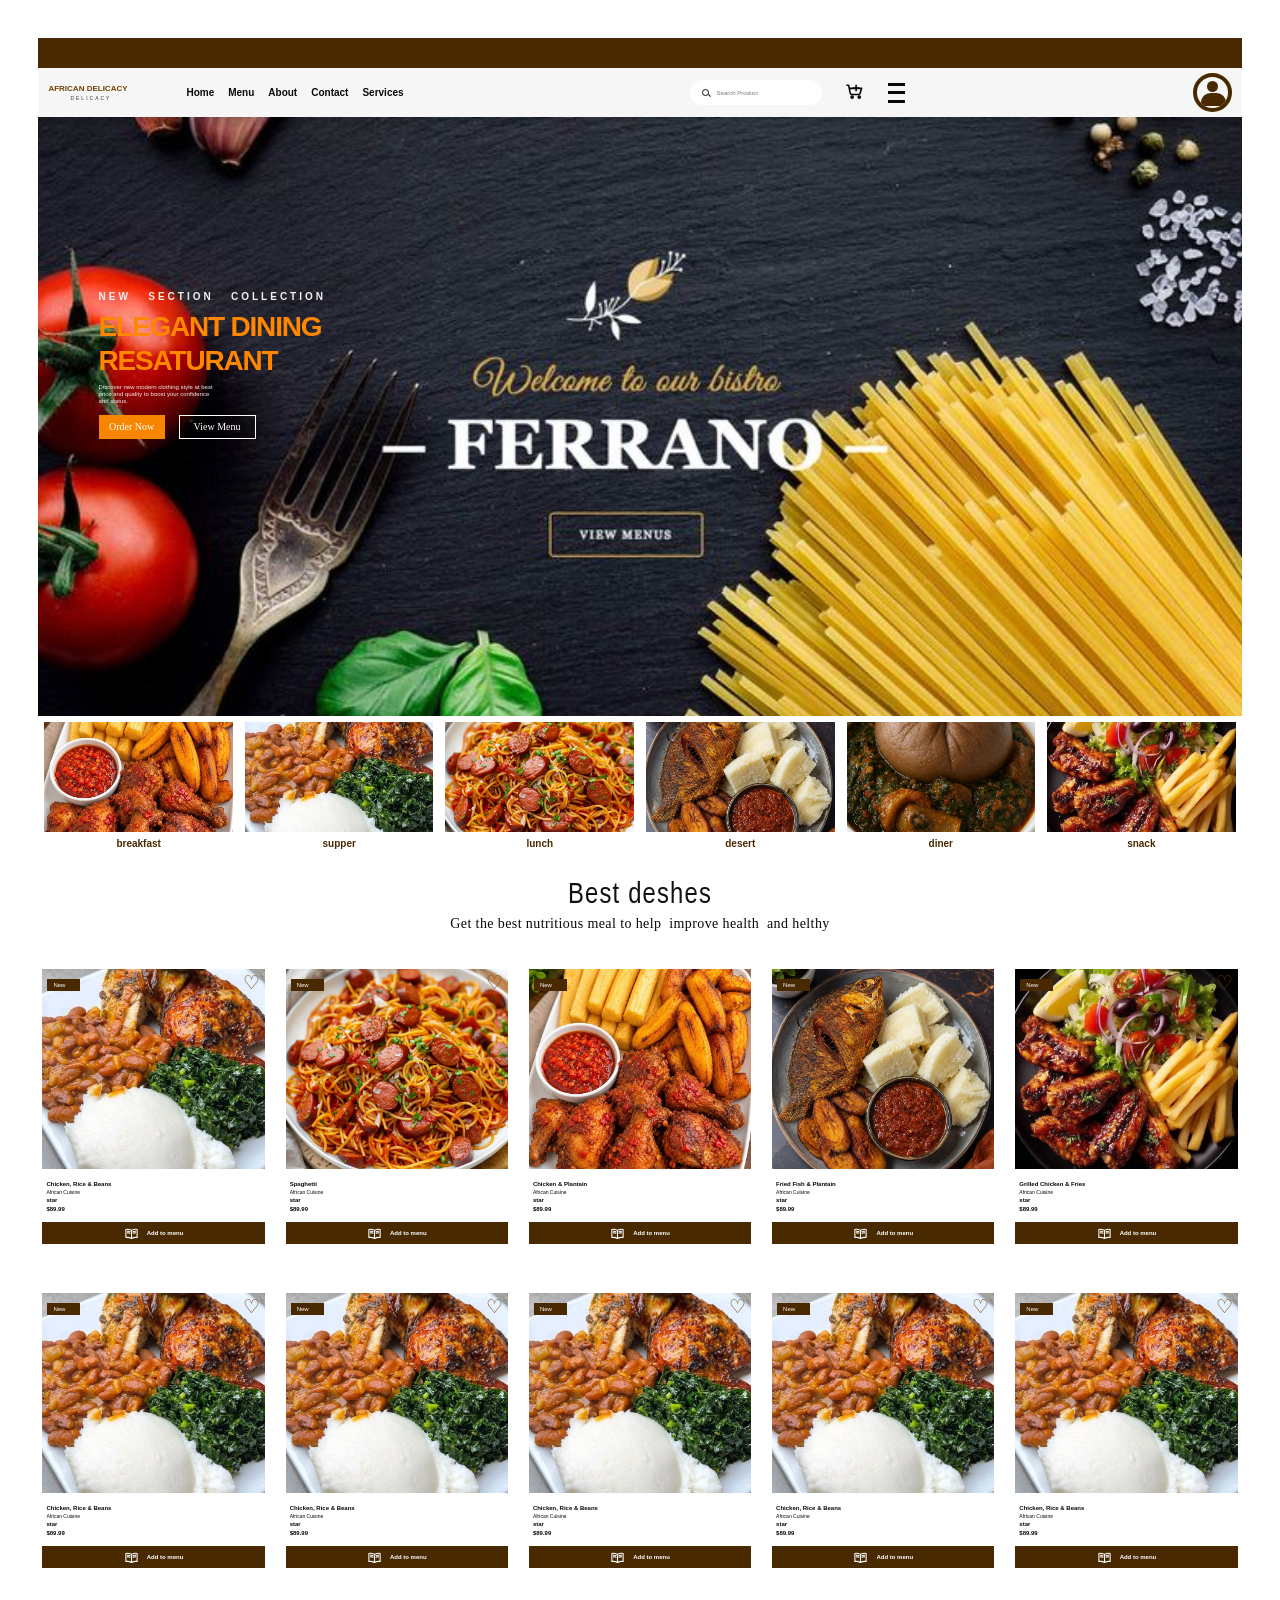
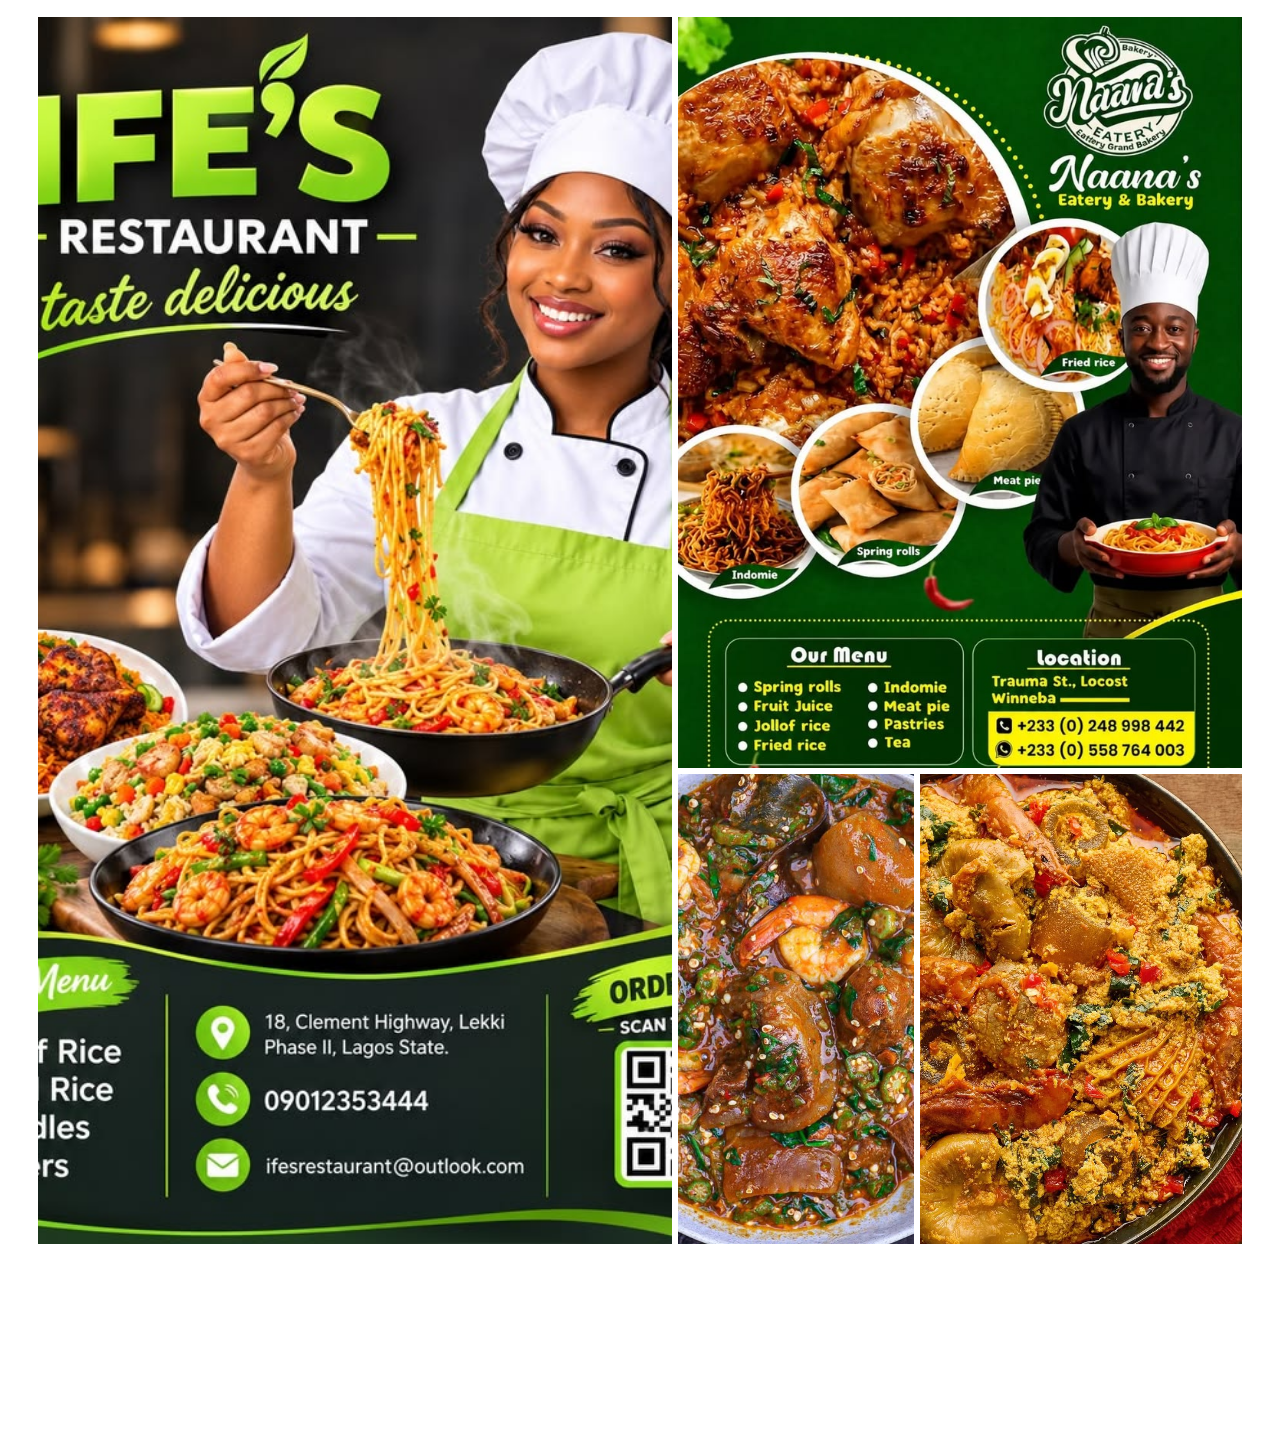
<file: index.html>
<!DOCTYPE html>
<html lang="en">
<head>
    <meta charset="UTF-8">
    <meta name="viewport" content="width=device-width, initial-scale=1.0">
    <title>African Delicacy</title>
    <link rel="stylesheet" href="./style.css">
    <script src="./script.js" defer></script>
</head>
<body>
    <main class="page">
        <div class="top-band"></div>
        <div data-site-header></div>

        <section class="hero" aria-label="Welcome to our bistro">
            <div class="hero-copy">
                <p class="eyebrow">NEW&nbsp;&nbsp; SECTION&nbsp;&nbsp; COLLECTION</p>
                <h1>ELEGANT DINING<br>RESATURANT</h1>
                <p class="hero-description">Discover new modern clothing style at best<br>price and quality to boost your confidence<br>and status.</p>
                <div class="hero-actions">
                    <a class="order-button" href="./menu.html">Order Now</a>
                    <a class="dishes-button" href="./menu.html">View Menu</a>
                </div>
            </div>
        </section>

        <section class="categories" aria-label="Meal categories">
            <a class="category" href="#">
                <img src="./assets/a84da2646864ede34d8985e63b2a84be.jpg" alt="">
                <span>breakfast</span>
            </a>
            <a class="category" href="#">
                <img src="./assets/fb3354e761e24f7c45a9b0ea93ad1564.jpg" alt="">
                <span>supper</span>
            </a>
            <a class="category" href="#">
                <img src="./assets/f07e0de98edfae25bcae5e0128d8e702.jpg" alt="">
                <span>lunch</span>
            </a>
            <a class="category" href="#">
                <img src="./assets/ef4fd1bd7232d2b314f2e73e21b83db4.jpg" alt="">
                <span>desert</span>
            </a>
            <a class="category" href="#">
                <img src="./assets/db285a12ba7b0454bdcac68c636e36e6.jpg" alt="">
                <span>diner</span>
            </a>
            <a class="category" href="#">
                <img src="./assets/a26977dff643196fd30231108475466a.jpg" alt="">
                <span>snack</span>
            </a>
        </section>

        <section class="menu-section">
            <div class="section-heading">
                <h2>Best deshes</h2>
                <p>Get the best nutritious meal to help&nbsp; improve health&nbsp; and helthy</p>
            </div>
            <div class="product-grid">
                <article class="product-card">
                    <div class="product-image"><img src="./assets/fb3354e761e24f7c45a9b0ea93ad1564.jpg" alt="Chicken and rice meal"><span class="new-tag">New</span><span class="heart">♡</span></div>
                    <div class="product-info"><strong>Chicken, Rice &amp; Beans</strong><span>African Cuisine</span><b>star</b><strong>$89.99</strong></div>
                    <button class="add-button"><svg class="menu-book" viewBox="0 0 24 24" aria-hidden="true"><path d="M3 5.5c3.4-.8 6-.2 9 1.5v13c-3-1.7-5.6-2.3-9-1.5zM21 5.5c-3.4-.8-6-.2-9 1.5v13c3-1.7 5.6-2.3 9-1.5zM12 7v13"></path><path d="M5.5 8.5c1.4-.2 2.7 0 4 .6M5.5 11c1.4-.2 2.7 0 4 .6M18.5 8.5c-1.4-.2-2.7 0-4 .6M18.5 11c-1.4-.2-2.7 0-4 .6"></path></svg> Add to menu</button>
                </article>
                <article class="product-card">
                    <div class="product-image"><img src="./assets/f07e0de98edfae25bcae5e0128d8e702.jpg" alt="Spaghetti meal"><span class="new-tag">New</span><span class="heart">♡</span></div>
                    <div class="product-info"><strong>Spaghetti</strong><span>African Cuisine</span><b>star</b><strong>$89.99</strong></div>
                    <button class="add-button"><svg class="menu-book" viewBox="0 0 24 24" aria-hidden="true"><path d="M3 5.5c3.4-.8 6-.2 9 1.5v13c-3-1.7-5.6-2.3-9-1.5zM21 5.5c-3.4-.8-6-.2-9 1.5v13c3-1.7 5.6-2.3 9-1.5zM12 7v13"></path><path d="M5.5 8.5c1.4-.2 2.7 0 4 .6M5.5 11c1.4-.2 2.7 0 4 .6M18.5 8.5c-1.4-.2-2.7 0-4 .6M18.5 11c-1.4-.2-2.7 0-4 .6"></path></svg> Add to menu</button>
                </article>
                <article class="product-card">
                    <div class="product-image"><img src="./assets/a84da2646864ede34d8985e63b2a84be.jpg" alt="Grilled chicken and plantain"><span class="new-tag">New</span><span class="heart">♡</span></div>
                    <div class="product-info"><strong>Chicken &amp; Plantain</strong><span>African Cuisine</span><b>star</b><strong>$89.99</strong></div>
                    <button class="add-button"><svg class="menu-book" viewBox="0 0 24 24" aria-hidden="true"><path d="M3 5.5c3.4-.8 6-.2 9 1.5v13c-3-1.7-5.6-2.3-9-1.5zM21 5.5c-3.4-.8-6-.2-9 1.5v13c3-1.7 5.6-2.3 9-1.5zM12 7v13"></path><path d="M5.5 8.5c1.4-.2 2.7 0 4 .6M5.5 11c1.4-.2 2.7 0 4 .6M18.5 8.5c-1.4-.2-2.7 0-4 .6M18.5 11c-1.4-.2-2.7 0-4 .6"></path></svg> Add to menu</button>
                </article>
                <article class="product-card">
                    <div class="product-image"><img src="./assets/ef4fd1bd7232d2b314f2e73e21b83db4.jpg" alt="Fish with sides"><span class="new-tag">New</span><span class="heart">♡</span></div>
                    <div class="product-info"><strong>Fried Fish &amp; Plantain</strong><span>African Cuisine</span><b>star</b><strong>$89.99</strong></div>
                    <button class="add-button"><svg class="menu-book" viewBox="0 0 24 24" aria-hidden="true"><path d="M3 5.5c3.4-.8 6-.2 9 1.5v13c-3-1.7-5.6-2.3-9-1.5zM21 5.5c-3.4-.8-6-.2-9 1.5v13c3-1.7 5.6-2.3 9-1.5zM12 7v13"></path><path d="M5.5 8.5c1.4-.2 2.7 0 4 .6M5.5 11c1.4-.2 2.7 0 4 .6M18.5 8.5c-1.4-.2-2.7 0-4 .6M18.5 11c-1.4-.2-2.7 0-4 .6"></path></svg> Add to menu</button>
                </article>
                <article class="product-card">
                    <div class="product-image"><img src="./assets/a26977dff643196fd30231108475466a.jpg" alt="Grilled meat and fries"><span class="new-tag">New</span><span class="heart">♡</span></div>
                    <div class="product-info"><strong>Grilled Chicken &amp; Fries</strong><span>African Cuisine</span><b>star</b><strong>$89.99</strong></div>
                    <button class="add-button"><svg class="menu-book" viewBox="0 0 24 24" aria-hidden="true"><path d="M3 5.5c3.4-.8 6-.2 9 1.5v13c-3-1.7-5.6-2.3-9-1.5zM21 5.5c-3.4-.8-6-.2-9 1.5v13c3-1.7 5.6-2.3 9-1.5zM12 7v13"></path><path d="M5.5 8.5c1.4-.2 2.7 0 4 .6M5.5 11c1.4-.2 2.7 0 4 .6M18.5 8.5c-1.4-.2-2.7 0-4 .6M18.5 11c-1.4-.2-2.7 0-4 .6"></path></svg> Add to menu</button>
                </article>
                <article class="product-card">
                    <div class="product-image"><img src="./assets/fb3354e761e24f7c45a9b0ea93ad1564.jpg" alt="Chicken and rice meal"><span class="new-tag">New</span><span class="heart">♡</span></div>
                    <div class="product-info"><strong>Chicken, Rice &amp; Beans</strong><span>African Cuisine</span><b>star</b><strong>$89.99</strong></div>
                    <button class="add-button"><svg class="menu-book" viewBox="0 0 24 24" aria-hidden="true"><path d="M3 5.5c3.4-.8 6-.2 9 1.5v13c-3-1.7-5.6-2.3-9-1.5zM21 5.5c-3.4-.8-6-.2-9 1.5v13c3-1.7 5.6-2.3 9-1.5zM12 7v13"></path><path d="M5.5 8.5c1.4-.2 2.7 0 4 .6M5.5 11c1.4-.2 2.7 0 4 .6M18.5 8.5c-1.4-.2-2.7 0-4 .6M18.5 11c-1.4-.2-2.7 0-4 .6"></path></svg> Add to menu</button>
                </article>
                <article class="product-card">
                    <div class="product-image"><img src="./assets/fb3354e761e24f7c45a9b0ea93ad1564.jpg" alt="Chicken and rice meal"><span class="new-tag">New</span><span class="heart">♡</span></div>
                    <div class="product-info"><strong>Chicken, Rice &amp; Beans</strong><span>African Cuisine</span><b>star</b><strong>$89.99</strong></div>
                    <button class="add-button"><svg class="menu-book" viewBox="0 0 24 24" aria-hidden="true"><path d="M3 5.5c3.4-.8 6-.2 9 1.5v13c-3-1.7-5.6-2.3-9-1.5zM21 5.5c-3.4-.8-6-.2-9 1.5v13c3-1.7 5.6-2.3 9-1.5zM12 7v13"></path><path d="M5.5 8.5c1.4-.2 2.7 0 4 .6M5.5 11c1.4-.2 2.7 0 4 .6M18.5 8.5c-1.4-.2-2.7 0-4 .6M18.5 11c-1.4-.2-2.7 0-4 .6"></path></svg> Add to menu</button>
                </article>
                <article class="product-card">
                    <div class="product-image"><img src="./assets/fb3354e761e24f7c45a9b0ea93ad1564.jpg" alt="Chicken and rice meal"><span class="new-tag">New</span><span class="heart">♡</span></div>
                    <div class="product-info"><strong>Chicken, Rice &amp; Beans</strong><span>African Cuisine</span><b>star</b><strong>$89.99</strong></div>
                    <button class="add-button"><svg class="menu-book" viewBox="0 0 24 24" aria-hidden="true"><path d="M3 5.5c3.4-.8 6-.2 9 1.5v13c-3-1.7-5.6-2.3-9-1.5zM21 5.5c-3.4-.8-6-.2-9 1.5v13c3-1.7 5.6-2.3 9-1.5zM12 7v13"></path><path d="M5.5 8.5c1.4-.2 2.7 0 4 .6M5.5 11c1.4-.2 2.7 0 4 .6M18.5 8.5c-1.4-.2-2.7 0-4 .6M18.5 11c-1.4-.2-2.7 0-4 .6"></path></svg> Add to menu</button>
                </article>
                <article class="product-card">
                    <div class="product-image"><img src="./assets/fb3354e761e24f7c45a9b0ea93ad1564.jpg" alt="Chicken and rice meal"><span class="new-tag">New</span><span class="heart">♡</span></div>
                    <div class="product-info"><strong>Chicken, Rice &amp; Beans</strong><span>African Cuisine</span><b>star</b><strong>$89.99</strong></div>
                    <button class="add-button"><svg class="menu-book" viewBox="0 0 24 24" aria-hidden="true"><path d="M3 5.5c3.4-.8 6-.2 9 1.5v13c-3-1.7-5.6-2.3-9-1.5zM21 5.5c-3.4-.8-6-.2-9 1.5v13c3-1.7 5.6-2.3 9-1.5zM12 7v13"></path><path d="M5.5 8.5c1.4-.2 2.7 0 4 .6M5.5 11c1.4-.2 2.7 0 4 .6M18.5 8.5c-1.4-.2-2.7 0-4 .6M18.5 11c-1.4-.2-2.7 0-4 .6"></path></svg> Add to menu</button>
                </article>
                <article class="product-card">
                    <div class="product-image"><img src="./assets/fb3354e761e24f7c45a9b0ea93ad1564.jpg" alt="Chicken and rice meal"><span class="new-tag">New</span><span class="heart">♡</span></div>
                    <div class="product-info"><strong>Chicken, Rice &amp; Beans</strong><span>African Cuisine</span><b>star</b><strong>$89.99</strong></div>
                    <button class="add-button"><svg class="menu-book" viewBox="0 0 24 24" aria-hidden="true"><path d="M3 5.5c3.4-.8 6-.2 9 1.5v13c-3-1.7-5.6-2.3-9-1.5zM21 5.5c-3.4-.8-6-.2-9 1.5v13c3-1.7 5.6-2.3 9-1.5zM12 7v13"></path><path d="M5.5 8.5c1.4-.2 2.7 0 4 .6M5.5 11c1.4-.2 2.7 0 4 .6M18.5 8.5c-1.4-.2-2.7 0-4 .6M18.5 11c-1.4-.2-2.7 0-4 .6"></path></svg> Add to menu</button>
                </article>
            </div>
        </section>

        <section class="promotions" aria-label="Restaurant specials">
            <img class="chef-promo" src="./assets/30cb86f6ff8b3ae7d47fc27bc959237d.jpg" alt="IFE'S restaurant, taste delicious">
            <div class="food-promos">
                <img src="./assets/ea743bbdbd87b1c396092059807d31a7.jpg" alt="Restaurant food and chef">
                <img src="./assets/31af7766796ad1d84baca6e115d653b7.jpg" alt="Spicy stew">
                <img src="./assets/8239f8def4832946f602ae3313b98829.jpg" alt="African rice dish">
            </div>
        </section>
    </main>
</body>
</html>
</file>
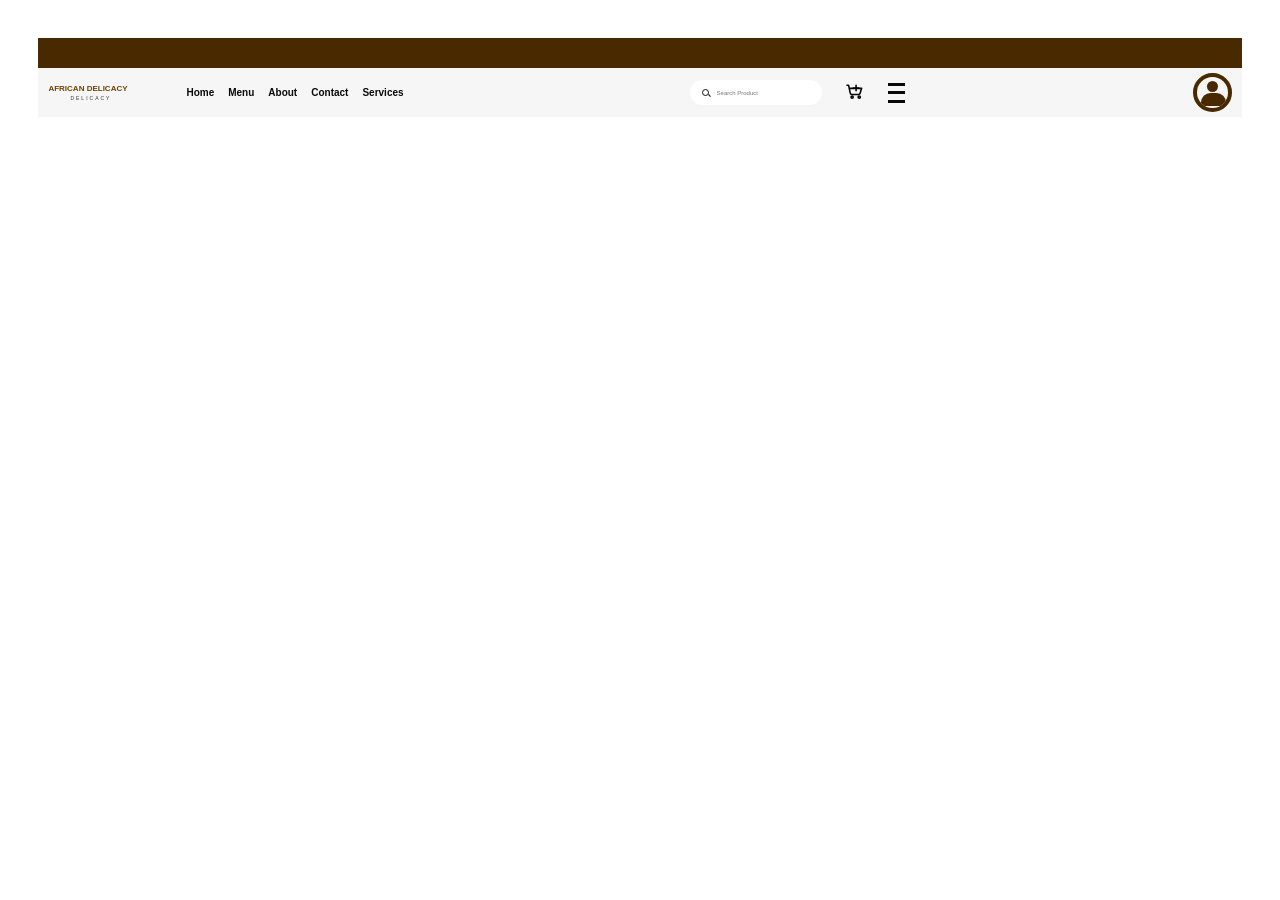
<file: About.html>
<!DOCTYPE html>
<html lang="en">
<head>
    <meta charset="UTF-8">
    <meta name="viewport" content="width=device-width, initial-scale=1.0">
    <title>About | African Delicacy</title>
    <link rel="stylesheet" href="./style.css">
    <script src="./script.js" defer></script>
</head>
<body>
    <main class="page">
        <div class="top-band"></div>
        <div data-site-header></div>
    </main>
</body>
</html>
</file>
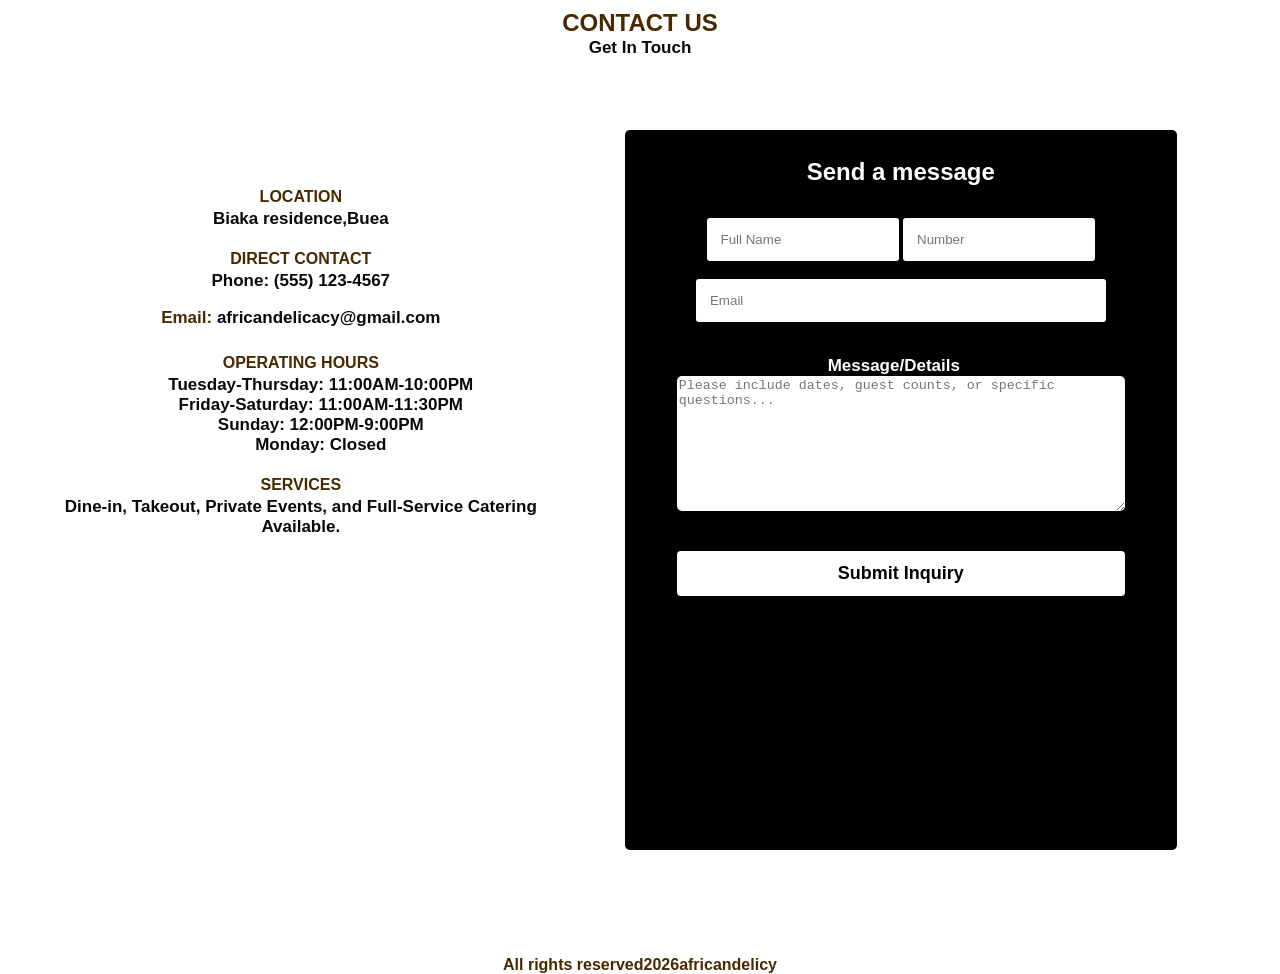
<file: contact.html>
<!DOCTYPE html>
<html lang="en">
<head>
    <meta charset="UTF-8">
    <meta name="viewport" content="width=device-width, initial-scale=1.0">
    <title>Contact | African Delicacy</title>
    <link rel="stylesheet" href="./style.css">
    <link rel="stylesheet" href="./contact.css">
    <script src="./script.js" defer></script>
</head>
<body>
    <section class="get">
    <h1 class="contact">CONTACT US</h1>
    <P>Get In Touch</P>
    </section>
    <div class="main-div">
    <div class="location">
        <div class="locate">
        <h4 class="header" id="loc">LOCATION</h4>
        <p>Biaka residence,Buea</p>
        </div>
        <div class="direct">
            <h4 class="header" id="con">DIRECT CONTACT</h4>
            <P>Phone: (555) 123-4567</P>
            <p><span>Email:</span> africandelicacy@gmail.com</p>
        </div>

        <div class="operating">
            <h4 class="header" id="hours">OPERATING HOURS</h4>
            <ul class="list">
                <li>Tuesday-Thursday: 11:00AM-10:00PM</li>
                <li>Friday-Saturday: 11:00AM-11:30PM</li>
                <li>Sunday: 12:00PM-9:00PM</li>
                <li>Monday: Closed</li>
            </ul>
        </div>

        <div class="services">
            <h4 class="header" id="serve">SERVICES</h4>
            <p>Dine-in, Takeout, Private Events, and Full-Service Catering Available.</p>
        </div>
    </div>

    <div class="me">
        <h2 class="send">Send a message</h2>
        <form action="">
            <input class="box" type="text" placeholder="Full Name">
            <input class="box" type="text" placeholder="Number"><br><br>
            <input class="box" id="email" type="email" placeholder="Email">
        </form>
        <div>
        <p id="details">Message/Details</p>
        <textarea placeholder="Please include dates, guest counts, or specific questions..." name="" id="text"></textarea>
        </div>
        <button>Submit Inquiry</button>
    </div>
    </div>
    <footer>All rights reserved2026africandelicy</footer>

    


    
</body>
</html>
</file>
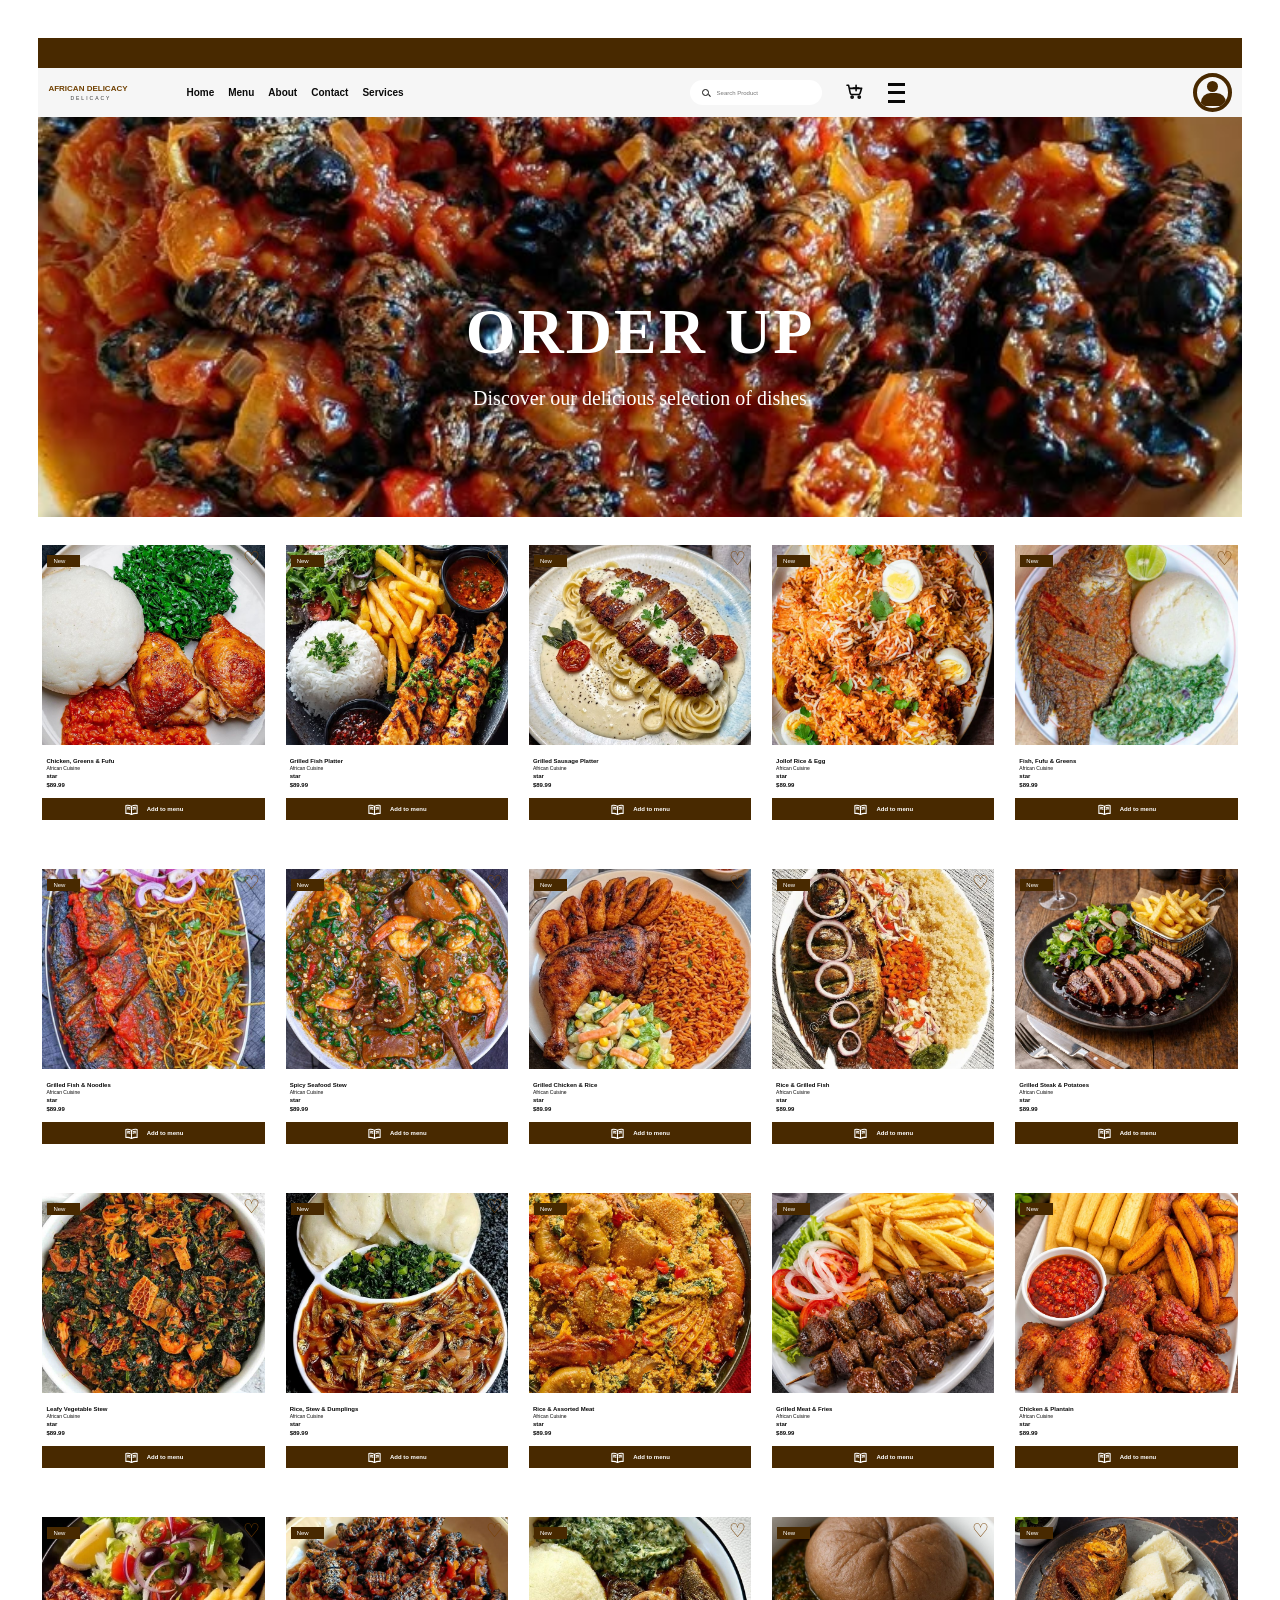
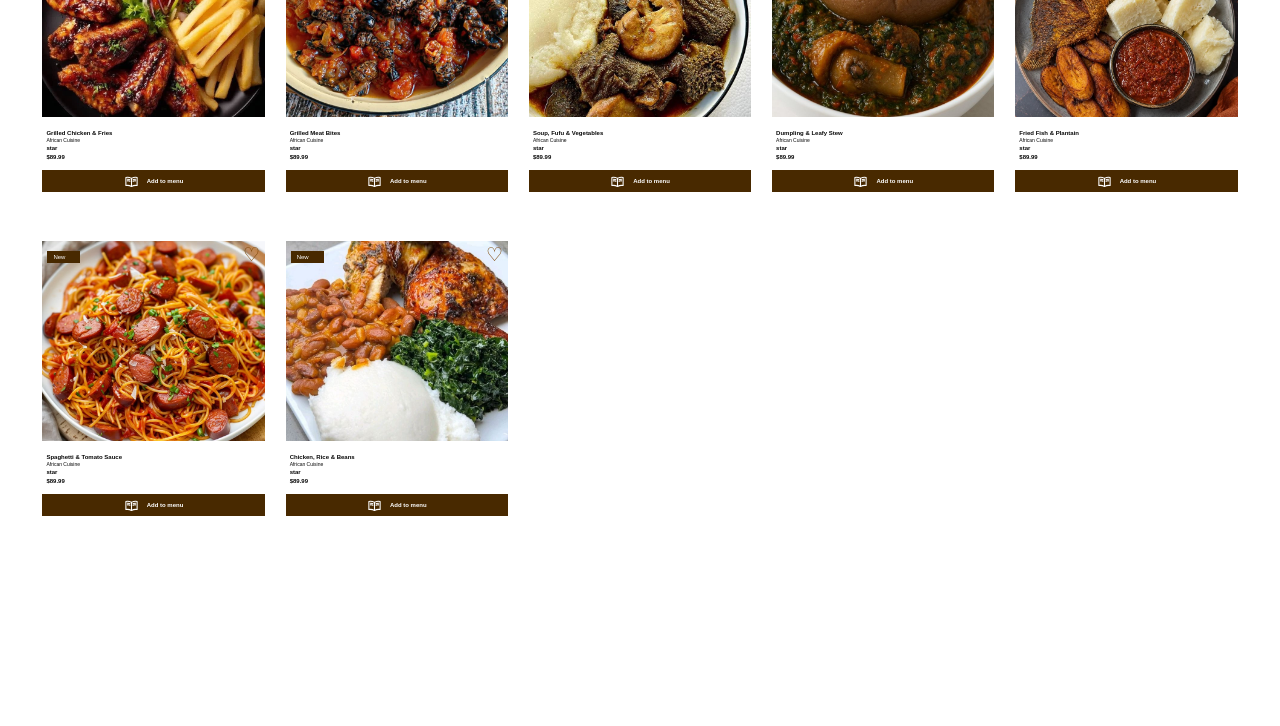
<file: menu.html>
<!DOCTYPE html>
<html lang="en">
<head>
    <meta charset="UTF-8">
    <meta name="viewport" content="width=device-width, initial-scale=1.0">
    <title>Menu | African Delicacy</title>
    <link rel="stylesheet" href="./style.css">
    <script src="./script.js" defer></script>
</head>
<body>
    <main class="page menu-page">
        <div class="top-band"></div>
        <div data-site-header></div>
        <div class="menu-hero">
            <h1 class="menu-title">ORDER UP</h1>
            <p>Discover our delicious selection of dishes</p>
        </div>
        <section class="product-grid menu-items" aria-label="Menu items">
            <article class="product-card">
                <div class="product-image"><img src="./assets/00975ec4da151effef004ece66e0f998.jpg" alt="Chicken with greens and fufu"><span class="new-tag">New</span><span class="heart">♡</span></div>
                <div class="product-info"><strong>Chicken, Greens &amp; Fufu</strong><span>African Cuisine</span><b>star</b><strong>$89.99</strong></div>
                <button class="add-button"><svg class="menu-book" viewBox="0 0 24 24" aria-hidden="true"><path d="M3 5.5c3.4-.8 6-.2 9 1.5v13c-3-1.7-5.6-2.3-9-1.5zM21 5.5c-3.4-.8-6-.2-9 1.5v13c3-1.7 5.6-2.3 9-1.5zM12 7v13"></path><path d="M5.5 8.5c1.4-.2 2.7 0 4 .6M5.5 11c1.4-.2 2.7 0 4 .6M18.5 8.5c-1.4-.2-2.7 0-4 .6M18.5 11c-1.4-.2-2.7 0-4 .6"></path></svg> Add to menu</button>
            </article>
            <article class="product-card">
                <div class="product-image"><img src="./assets/03d4b16033e66f62f18f41637bb7a81d.jpg" alt="Grilled fish with sides"><span class="new-tag">New</span><span class="heart">♡</span></div>
                <div class="product-info"><strong>Grilled Fish Platter</strong><span>African Cuisine</span><b>star</b><strong>$89.99</strong></div>
                <button class="add-button"><svg class="menu-book" viewBox="0 0 24 24" aria-hidden="true"><path d="M3 5.5c3.4-.8 6-.2 9 1.5v13c-3-1.7-5.6-2.3-9-1.5zM21 5.5c-3.4-.8-6-.2-9 1.5v13c3-1.7 5.6-2.3 9-1.5zM12 7v13"></path><path d="M5.5 8.5c1.4-.2 2.7 0 4 .6M5.5 11c1.4-.2 2.7 0 4 .6M18.5 8.5c-1.4-.2-2.7 0-4 .6M18.5 11c-1.4-.2-2.7 0-4 .6"></path></svg> Add to menu</button>
            </article>
            <article class="product-card">
                <div class="product-image"><img src="./assets/13eb0f6a1fe2f5f885bc8bea1e8e1c5b.jpg" alt="Grilled sausage with sides"><span class="new-tag">New</span><span class="heart">♡</span></div>
                <div class="product-info"><strong>Grilled Sausage Platter</strong><span>African Cuisine</span><b>star</b><strong>$89.99</strong></div>
                <button class="add-button"><svg class="menu-book" viewBox="0 0 24 24" aria-hidden="true"><path d="M3 5.5c3.4-.8 6-.2 9 1.5v13c-3-1.7-5.6-2.3-9-1.5zM21 5.5c-3.4-.8-6-.2-9 1.5v13c3-1.7 5.6-2.3 9-1.5zM12 7v13"></path><path d="M5.5 8.5c1.4-.2 2.7 0 4 .6M5.5 11c1.4-.2 2.7 0 4 .6M18.5 8.5c-1.4-.2-2.7 0-4 .6M18.5 11c-1.4-.2-2.7 0-4 .6"></path></svg> Add to menu</button>
            </article>
            <article class="product-card">
                <div class="product-image"><img src="./assets/196450fd47e222af245558f160913ff7.jpg" alt="Jollof rice with egg"><span class="new-tag">New</span><span class="heart">♡</span></div>
                <div class="product-info"><strong>Jollof Rice &amp; Egg</strong><span>African Cuisine</span><b>star</b><strong>$89.99</strong></div>
                <button class="add-button"><svg class="menu-book" viewBox="0 0 24 24" aria-hidden="true"><path d="M3 5.5c3.4-.8 6-.2 9 1.5v13c-3-1.7-5.6-2.3-9-1.5zM21 5.5c-3.4-.8-6-.2-9 1.5v13c3-1.7 5.6-2.3 9-1.5zM12 7v13"></path><path d="M5.5 8.5c1.4-.2 2.7 0 4 .6M5.5 11c1.4-.2 2.7 0 4 .6M18.5 8.5c-1.4-.2-2.7 0-4 .6M18.5 11c-1.4-.2-2.7 0-4 .6"></path></svg> Add to menu</button>
            </article>
            <article class="product-card">
                <div class="product-image"><img src="./assets/1db1a461c6577fa88db197f2c252ed9e.jpg" alt="Fried fish with fufu and greens"><span class="new-tag">New</span><span class="heart">♡</span></div>
                <div class="product-info"><strong>Fish, Fufu &amp; Greens</strong><span>African Cuisine</span><b>star</b><strong>$89.99</strong></div>
                <button class="add-button"><svg class="menu-book" viewBox="0 0 24 24" aria-hidden="true"><path d="M3 5.5c3.4-.8 6-.2 9 1.5v13c-3-1.7-5.6-2.3-9-1.5zM21 5.5c-3.4-.8-6-.2-9 1.5v13c3-1.7 5.6-2.3 9-1.5zM12 7v13"></path><path d="M5.5 8.5c1.4-.2 2.7 0 4 .6M5.5 11c1.4-.2 2.7 0 4 .6M18.5 8.5c-1.4-.2-2.7 0-4 .6M18.5 11c-1.4-.2-2.7 0-4 .6"></path></svg> Add to menu</button>
            </article>
            <article class="product-card">
                <div class="product-image"><img src="./assets/2a78f207b6ef55cc843b3b02dff8f7f9.jpg" alt="Grilled fish with noodles"><span class="new-tag">New</span><span class="heart">♡</span></div>
                <div class="product-info"><strong>Grilled Fish &amp; Noodles</strong><span>African Cuisine</span><b>star</b><strong>$89.99</strong></div>
                <button class="add-button"><svg class="menu-book" viewBox="0 0 24 24" aria-hidden="true"><path d="M3 5.5c3.4-.8 6-.2 9 1.5v13c-3-1.7-5.6-2.3-9-1.5zM21 5.5c-3.4-.8-6-.2-9 1.5v13c3-1.7 5.6-2.3 9-1.5zM12 7v13"></path><path d="M5.5 8.5c1.4-.2 2.7 0 4 .6M5.5 11c1.4-.2 2.7 0 4 .6M18.5 8.5c-1.4-.2-2.7 0-4 .6M18.5 11c-1.4-.2-2.7 0-4 .6"></path></svg> Add to menu</button>
            </article>
            <article class="product-card">
                <div class="product-image"><img src="./assets/31af7766796ad1d84baca6e115d653b7.jpg" alt="Spicy seafood stew"><span class="new-tag">New</span><span class="heart">♡</span></div>
                <div class="product-info"><strong>Spicy Seafood Stew</strong><span>African Cuisine</span><b>star</b><strong>$89.99</strong></div>
                <button class="add-button"><svg class="menu-book" viewBox="0 0 24 24" aria-hidden="true"><path d="M3 5.5c3.4-.8 6-.2 9 1.5v13c-3-1.7-5.6-2.3-9-1.5zM21 5.5c-3.4-.8-6-.2-9 1.5v13c3-1.7 5.6-2.3 9-1.5zM12 7v13"></path><path d="M5.5 8.5c1.4-.2 2.7 0 4 .6M5.5 11c1.4-.2 2.7 0 4 .6M18.5 8.5c-1.4-.2-2.7 0-4 .6M18.5 11c-1.4-.2-2.7 0-4 .6"></path></svg> Add to menu</button>
            </article>
            <article class="product-card">
                <div class="product-image"><img src="./assets/35cb2d2b3666a6e8422b960a4eb69462.jpg" alt="Grilled chicken with rice"><span class="new-tag">New</span><span class="heart">♡</span></div>
                <div class="product-info"><strong>Grilled Chicken &amp; Rice</strong><span>African Cuisine</span><b>star</b><strong>$89.99</strong></div>
                <button class="add-button"><svg class="menu-book" viewBox="0 0 24 24" aria-hidden="true"><path d="M3 5.5c3.4-.8 6-.2 9 1.5v13c-3-1.7-5.6-2.3-9-1.5zM21 5.5c-3.4-.8-6-.2-9 1.5v13c3-1.7 5.6-2.3 9-1.5zM12 7v13"></path><path d="M5.5 8.5c1.4-.2 2.7 0 4 .6M5.5 11c1.4-.2 2.7 0 4 .6M18.5 8.5c-1.4-.2-2.7 0-4 .6M18.5 11c-1.4-.2-2.7 0-4 .6"></path></svg> Add to menu</button>
            </article>
            <article class="product-card">
                <div class="product-image"><img src="./assets/5cf01fe469425dfbe0452684b96787e9.jpg" alt="Rice and grilled fish platter"><span class="new-tag">New</span><span class="heart">♡</span></div>
                <div class="product-info"><strong>Rice &amp; Grilled Fish</strong><span>African Cuisine</span><b>star</b><strong>$89.99</strong></div>
                <button class="add-button"><svg class="menu-book" viewBox="0 0 24 24" aria-hidden="true"><path d="M3 5.5c3.4-.8 6-.2 9 1.5v13c-3-1.7-5.6-2.3-9-1.5zM21 5.5c-3.4-.8-6-.2-9 1.5v13c3-1.7 5.6-2.3 9-1.5zM12 7v13"></path><path d="M5.5 8.5c1.4-.2 2.7 0 4 .6M5.5 11c1.4-.2 2.7 0 4 .6M18.5 8.5c-1.4-.2-2.7 0-4 .6M18.5 11c-1.4-.2-2.7 0-4 .6"></path></svg> Add to menu</button>
            </article>
            <article class="product-card">
                <div class="product-image"><img src="./assets/7ab06a5c2d1fcd4e9a28a918a4b8c848.jpg" alt="Grilled steak with potatoes"><span class="new-tag">New</span><span class="heart">♡</span></div>
                <div class="product-info"><strong>Grilled Steak &amp; Potatoes</strong><span>African Cuisine</span><b>star</b><strong>$89.99</strong></div>
                <button class="add-button"><svg class="menu-book" viewBox="0 0 24 24" aria-hidden="true"><path d="M3 5.5c3.4-.8 6-.2 9 1.5v13c-3-1.7-5.6-2.3-9-1.5zM21 5.5c-3.4-.8-6-.2-9 1.5v13c3-1.7 5.6-2.3 9-1.5zM12 7v13"></path><path d="M5.5 8.5c1.4-.2 2.7 0 4 .6M5.5 11c1.4-.2 2.7 0 4 .6M18.5 8.5c-1.4-.2-2.7 0-4 .6M18.5 11c-1.4-.2-2.7 0-4 .6"></path></svg> Add to menu</button>
            </article>
            <article class="product-card">
                <div class="product-image"><img src="./assets/7e4f996e0c5fd99c5115460361b7289d.jpg" alt="Leafy stew with meat"><span class="new-tag">New</span><span class="heart">♡</span></div>
                <div class="product-info"><strong>Leafy Vegetable Stew</strong><span>African Cuisine</span><b>star</b><strong>$89.99</strong></div>
                <button class="add-button"><svg class="menu-book" viewBox="0 0 24 24" aria-hidden="true"><path d="M3 5.5c3.4-.8 6-.2 9 1.5v13c-3-1.7-5.6-2.3-9-1.5zM21 5.5c-3.4-.8-6-.2-9 1.5v13c3-1.7 5.6-2.3 9-1.5zM12 7v13"></path><path d="M5.5 8.5c1.4-.2 2.7 0 4 .6M5.5 11c1.4-.2 2.7 0 4 .6M18.5 8.5c-1.4-.2-2.7 0-4 .6M18.5 11c-1.4-.2-2.7 0-4 .6"></path></svg> Add to menu</button>
            </article>
            <article class="product-card">
                <div class="product-image"><img src="./assets/80558c956debd8983df6fab7ebe5a27b.jpg" alt="Rice, stew and dumplings"><span class="new-tag">New</span><span class="heart">♡</span></div>
                <div class="product-info"><strong>Rice, Stew &amp; Dumplings</strong><span>African Cuisine</span><b>star</b><strong>$89.99</strong></div>
                <button class="add-button"><svg class="menu-book" viewBox="0 0 24 24" aria-hidden="true"><path d="M3 5.5c3.4-.8 6-.2 9 1.5v13c-3-1.7-5.6-2.3-9-1.5zM21 5.5c-3.4-.8-6-.2-9 1.5v13c3-1.7 5.6-2.3 9-1.5zM12 7v13"></path><path d="M5.5 8.5c1.4-.2 2.7 0 4 .6M5.5 11c1.4-.2 2.7 0 4 .6M18.5 8.5c-1.4-.2-2.7 0-4 .6M18.5 11c-1.4-.2-2.7 0-4 .6"></path></svg> Add to menu</button>
            </article>
            <article class="product-card">
                <div class="product-image"><img src="./assets/8239f8def4832946f602ae3313b98829.jpg" alt="Rice with assorted meat and vegetables"><span class="new-tag">New</span><span class="heart">♡</span></div>
                <div class="product-info"><strong>Rice &amp; Assorted Meat</strong><span>African Cuisine</span><b>star</b><strong>$89.99</strong></div>
                <button class="add-button"><svg class="menu-book" viewBox="0 0 24 24" aria-hidden="true"><path d="M3 5.5c3.4-.8 6-.2 9 1.5v13c-3-1.7-5.6-2.3-9-1.5zM21 5.5c-3.4-.8-6-.2-9 1.5v13c3-1.7 5.6-2.3 9-1.5zM12 7v13"></path><path d="M5.5 8.5c1.4-.2 2.7 0 4 .6M5.5 11c1.4-.2 2.7 0 4 .6M18.5 8.5c-1.4-.2-2.7 0-4 .6M18.5 11c-1.4-.2-2.7 0-4 .6"></path></svg> Add to menu</button>
            </article>
            <article class="product-card">
                <div class="product-image"><img src="./assets/87663016f9b133e96acce439e2efb648.jpg" alt="Grilled meat with fries"><span class="new-tag">New</span><span class="heart">♡</span></div>
                <div class="product-info"><strong>Grilled Meat &amp; Fries</strong><span>African Cuisine</span><b>star</b><strong>$89.99</strong></div>
                <button class="add-button"><svg class="menu-book" viewBox="0 0 24 24" aria-hidden="true"><path d="M3 5.5c3.4-.8 6-.2 9 1.5v13c-3-1.7-5.6-2.3-9-1.5zM21 5.5c-3.4-.8-6-.2-9 1.5v13c3-1.7 5.6-2.3 9-1.5zM12 7v13"></path><path d="M5.5 8.5c1.4-.2 2.7 0 4 .6M5.5 11c1.4-.2 2.7 0 4 .6M18.5 8.5c-1.4-.2-2.7 0-4 .6M18.5 11c-1.4-.2-2.7 0-4 .6"></path></svg> Add to menu</button>
            </article>
            <article class="product-card">
                <div class="product-image"><img src="./assets/a84da2646864ede34d8985e63b2a84be.jpg" alt="Chicken with plantain and dipping sauce"><span class="new-tag">New</span><span class="heart">♡</span></div>
                <div class="product-info"><strong>Chicken &amp; Plantain</strong><span>African Cuisine</span><b>star</b><strong>$89.99</strong></div>
                <button class="add-button"><svg class="menu-book" viewBox="0 0 24 24" aria-hidden="true"><path d="M3 5.5c3.4-.8 6-.2 9 1.5v13c-3-1.7-5.6-2.3-9-1.5zM21 5.5c-3.4-.8-6-.2-9 1.5v13c3-1.7 5.6-2.3 9-1.5zM12 7v13"></path><path d="M5.5 8.5c1.4-.2 2.7 0 4 .6M5.5 11c1.4-.2 2.7 0 4 .6M18.5 8.5c-1.4-.2-2.7 0-4 .6M18.5 11c-1.4-.2-2.7 0-4 .6"></path></svg> Add to menu</button>
            </article>
            <article class="product-card">
                <div class="product-image"><img src="./assets/a26977dff643196fd30231108475466a.jpg" alt="Grilled chicken and fries with salad"><span class="new-tag">New</span><span class="heart">♡</span></div>
                <div class="product-info"><strong>Grilled Chicken &amp; Fries</strong><span>African Cuisine</span><b>star</b><strong>$89.99</strong></div>
                <button class="add-button"><svg class="menu-book" viewBox="0 0 24 24" aria-hidden="true"><path d="M3 5.5c3.4-.8 6-.2 9 1.5v13c-3-1.7-5.6-2.3-9-1.5zM21 5.5c-3.4-.8-6-.2-9 1.5v13c3-1.7 5.6-2.3 9-1.5zM12 7v13"></path><path d="M5.5 8.5c1.4-.2 2.7 0 4 .6M5.5 11c1.4-.2 2.7 0 4 .6M18.5 8.5c-1.4-.2-2.7 0-4 .6M18.5 11c-1.4-.2-2.7 0-4 .6"></path></svg> Add to menu</button>
            </article>
            <article class="product-card">
                <div class="product-image"><img src="./assets/d219a42a782949afede961ef1ff10e0c.jpg" alt="Grilled meat bites"><span class="new-tag">New</span><span class="heart">♡</span></div>
                <div class="product-info"><strong>Grilled Meat Bites</strong><span>African Cuisine</span><b>star</b><strong>$89.99</strong></div>
                <button class="add-button"><svg class="menu-book" viewBox="0 0 24 24" aria-hidden="true"><path d="M3 5.5c3.4-.8 6-.2 9 1.5v13c-3-1.7-5.6-2.3-9-1.5zM21 5.5c-3.4-.8-6-.2-9 1.5v13c3-1.7 5.6-2.3 9-1.5zM12 7v13"></path><path d="M5.5 8.5c1.4-.2 2.7 0 4 .6M5.5 11c1.4-.2 2.7 0 4 .6M18.5 8.5c-1.4-.2-2.7 0-4 .6M18.5 11c-1.4-.2-2.7 0-4 .6"></path></svg> Add to menu</button>
            </article>
            <article class="product-card">
                <div class="product-image"><img src="./assets/d3f61d459209c3001351851ce844bc9a.jpg" alt="Soup with fufu and vegetables"><span class="new-tag">New</span><span class="heart">♡</span></div>
                <div class="product-info"><strong>Soup, Fufu &amp; Vegetables</strong><span>African Cuisine</span><b>star</b><strong>$89.99</strong></div>
                <button class="add-button"><svg class="menu-book" viewBox="0 0 24 24" aria-hidden="true"><path d="M3 5.5c3.4-.8 6-.2 9 1.5v13c-3-1.7-5.6-2.3-9-1.5zM21 5.5c-3.4-.8-6-.2-9 1.5v13c3-1.7 5.6-2.3 9-1.5zM12 7v13"></path><path d="M5.5 8.5c1.4-.2 2.7 0 4 .6M5.5 11c1.4-.2 2.7 0 4 .6M18.5 8.5c-1.4-.2-2.7 0-4 .6M18.5 11c-1.4-.2-2.7 0-4 .6"></path></svg> Add to menu</button>
            </article>
            <article class="product-card">
                <div class="product-image"><img src="./assets/db285a12ba7b0454bdcac68c636e36e6.jpg" alt="Dumpling with leafy stew"><span class="new-tag">New</span><span class="heart">♡</span></div>
                <div class="product-info"><strong>Dumpling &amp; Leafy Stew</strong><span>African Cuisine</span><b>star</b><strong>$89.99</strong></div>
                <button class="add-button"><svg class="menu-book" viewBox="0 0 24 24" aria-hidden="true"><path d="M3 5.5c3.4-.8 6-.2 9 1.5v13c-3-1.7-5.6-2.3-9-1.5zM21 5.5c-3.4-.8-6-.2-9 1.5v13c3-1.7 5.6-2.3 9-1.5zM12 7v13"></path><path d="M5.5 8.5c1.4-.2 2.7 0 4 .6M5.5 11c1.4-.2 2.7 0 4 .6M18.5 8.5c-1.4-.2-2.7 0-4 .6M18.5 11c-1.4-.2-2.7 0-4 .6"></path></svg> Add to menu</button>
            </article>
            <article class="product-card">
                <div class="product-image"><img src="./assets/ef4fd1bd7232d2b314f2e73e21b83db4.jpg" alt="Fried fish with plantain and sauce"><span class="new-tag">New</span><span class="heart">♡</span></div>
                <div class="product-info"><strong>Fried Fish &amp; Plantain</strong><span>African Cuisine</span><b>star</b><strong>$89.99</strong></div>
                <button class="add-button"><svg class="menu-book" viewBox="0 0 24 24" aria-hidden="true"><path d="M3 5.5c3.4-.8 6-.2 9 1.5v13c-3-1.7-5.6-2.3-9-1.5zM21 5.5c-3.4-.8-6-.2-9 1.5v13c3-1.7 5.6-2.3 9-1.5zM12 7v13"></path><path d="M5.5 8.5c1.4-.2 2.7 0 4 .6M5.5 11c1.4-.2 2.7 0 4 .6M18.5 8.5c-1.4-.2-2.7 0-4 .6M18.5 11c-1.4-.2-2.7 0-4 .6"></path></svg> Add to menu</button>
            </article>
            <article class="product-card">
                <div class="product-image"><img src="./assets/f07e0de98edfae25bcae5e0128d8e702.jpg" alt="Spaghetti with tomato sauce"><span class="new-tag">New</span><span class="heart">♡</span></div>
                <div class="product-info"><strong>Spaghetti &amp; Tomato Sauce</strong><span>African Cuisine</span><b>star</b><strong>$89.99</strong></div>
                <button class="add-button"><svg class="menu-book" viewBox="0 0 24 24" aria-hidden="true"><path d="M3 5.5c3.4-.8 6-.2 9 1.5v13c-3-1.7-5.6-2.3-9-1.5zM21 5.5c-3.4-.8-6-.2-9 1.5v13c3-1.7 5.6-2.3 9-1.5zM12 7v13"></path><path d="M5.5 8.5c1.4-.2 2.7 0 4 .6M5.5 11c1.4-.2 2.7 0 4 .6M18.5 8.5c-1.4-.2-2.7 0-4 .6M18.5 11c-1.4-.2-2.7 0-4 .6"></path></svg> Add to menu</button>
            </article>
            <article class="product-card">
                <div class="product-image"><img src="./assets/fb3354e761e24f7c45a9b0ea93ad1564.jpg" alt="Chicken with rice, beans and greens"><span class="new-tag">New</span><span class="heart">♡</span></div>
                <div class="product-info"><strong>Chicken, Rice &amp; Beans</strong><span>African Cuisine</span><b>star</b><strong>$89.99</strong></div>
                <button class="add-button"><svg class="menu-book" viewBox="0 0 24 24" aria-hidden="true"><path d="M3 5.5c3.4-.8 6-.2 9 1.5v13c-3-1.7-5.6-2.3-9-1.5zM21 5.5c-3.4-.8-6-.2-9 1.5v13c3-1.7 5.6-2.3 9-1.5zM12 7v13"></path><path d="M5.5 8.5c1.4-.2 2.7 0 4 .6M5.5 11c1.4-.2 2.7 0 4 .6M18.5 8.5c-1.4-.2-2.7 0-4 .6M18.5 11c-1.4-.2-2.7 0-4 .6"></path></svg> Add to menu</button>
            </article>
        </section>
    </main>
</body>
</html>
</file>
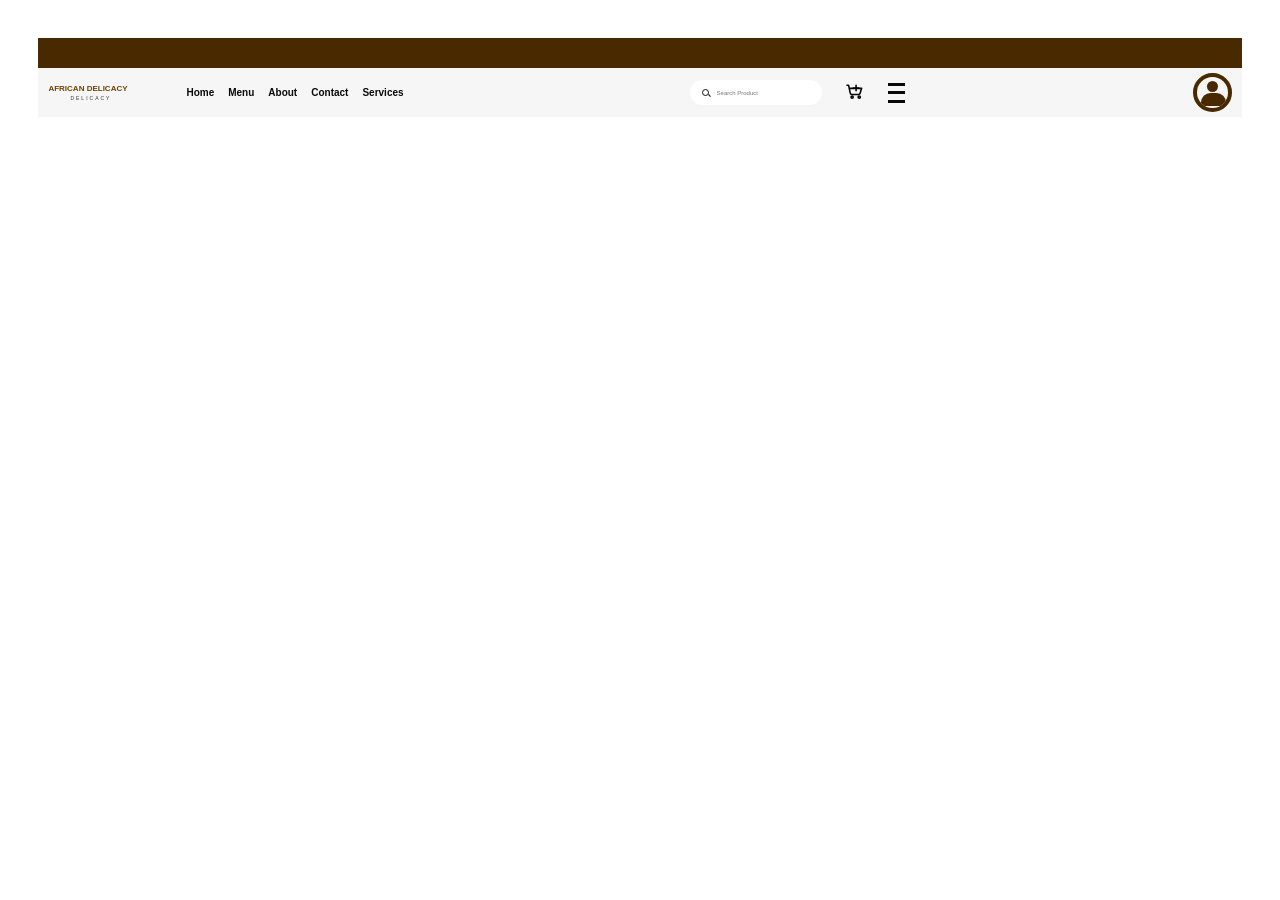
<file: services.html>
<!DOCTYPE html>
<html lang="en">
<head>
    <meta charset="UTF-8">
    <meta name="viewport" content="width=device-width, initial-scale=1.0">
    <title>Services | African Delicacy</title>
    <link rel="stylesheet" href="./style.css">
    <script src="./script.js" defer></script>
</head>
<body>
    <main class="page">
        <div class="top-band"></div>
        <div data-site-header></div>
    </main>
</body>
</html>
</file>
<file: style.css>
* {
    box-sizing: border-box;
}

body {
    margin: 0;
    background: #fff;
    color: #090909;
    font-family: Arial, Helvetica, sans-serif;
}

.page {
    width: 94%;
    max-width: 1280px;
    margin: 3% auto 0;
    padding-bottom: 185px;
}

.top-band {
    height: 30px;
    background: #482900;
}

.site-header {
    height: 49px;
    padding: 0 10px;
    display: flex;
    align-items: center;
    background: #f6f6f6;
}

.brand {
    width: 100px;
    flex: 0 0 100px;
    display: flex;
    flex-direction: column;
    color: #704000;
    text-decoration: none;
    line-height: 1;
}

.brand strong {
    font-size: 8px;
    font-weight: 800;
}

.brand span {
    padding-left: 22px;
    margin-top: 3px;
    color: #333;
    font-size: 5px;
    letter-spacing: 2px;
}

.main-nav {
    display: flex;
    align-items: center;
    gap: 14px;
    margin-left: 38px;
    white-space: nowrap;
}

.main-nav a {
    color: #0a0a0a;
    font-size: 10px;
    font-weight: 700;
    text-decoration: none;
}

.search {
    height: 25px;
    width: 132px;
    flex: 0 0 132px;
    display: flex;
    align-items: center;
    gap: 8px;
    padding: 0 12px;
    margin-left: auto;
    border-radius: 20px;
    background: #fff;
}

.search input {
    width: 100%;
    min-width: 0;
    padding: 0;
    border: 0;
    outline: 0;
    background: transparent;
    color: #444;
    font-size: 6px;
}

.search-icon {
    width: 7px;
    height: 7px;
    position: relative;
    flex: 0 0 7px;
    border: 1px solid #111;
    border-radius: 50%;
}

.search-icon::after {
    position: absolute;
    width: 3px;
    height: 1px;
    right: -3px;
    bottom: -1px;
    background: #111;
    content: "";
    transform: rotate(48deg);
}

.icon-button,
.profile-icon {
    padding: 0;
    border: 0;
    background: transparent;
    cursor: pointer;
}

.cart-icon {
    width: 20px;
    height: 24px;
    margin-left: 23px;
}

.cart-icon svg {
    width: 19px;
    height: 19px;
    fill: none;
    stroke: #070707;
    stroke-linecap: round;
    stroke-linejoin: round;
    stroke-width: 2;
}

.menu-icon {
    width: 19px;
    height: 20px;
    display: flex;
    flex-direction: column;
    justify-content: space-between;
    margin-left: 23px;
}

.menu-icon span {
    width: 17px;
    height: 3px;
    background: #080808;
}

.profile-icon {
    width: 39px;
    height: 39px;
    flex: 0 0 39px;
    position: relative;
    overflow: hidden;
    margin-left: auto;
    border: 4px solid #482900;
    border-radius: 50%;
}

.profile-head {
    position: absolute;
    top: 4px;
    left: 10px;
    width: 11px;
    height: 11px;
    border-radius: 50%;
    background: #482900;
}

.profile-body {
    position: absolute;
    bottom: 2px;
    left: 4px;
    width: 25px;
    height: 13px;
    border-radius: 14px 14px 5px 5px;
    background: #482900;
}

.hero {
    height: auto;
    aspect-ratio: 2.01 / 1;
    position: relative;
    overflow: hidden;
    background: url("./assets/hero.jpg") center center / cover no-repeat;
}

.menu-hero {
    margin-bottom: 28px;
    padding: 28px 16px;
    background: #482900;
    color: #fff;
    text-align: center;
}

.menu-title {
    margin: 0 0 8px;
    font-size: 28px;
    letter-spacing: 2px;
}

.menu-hero p {
    margin: 0;
    font-family: Georgia, "Times New Roman", serif;
    font-size: 14px;
}

.hero-copy {
    position: absolute;
    top: 29%;
    left: 5%;
    color: #f1f1f1;
}

.eyebrow {
    margin: 0 0 8px;
    font-size: 10px;
    font-weight: 700;
    letter-spacing: 3px;
}

.hero h1 {
    margin: 0;
    color: #ff8700;
    font-size: 28px;
    line-height: 1.23;
    letter-spacing: -1.2px;
}

.hero-description {
    margin: 5px 0 10px;
    font-size: 6px;
    line-height: 1.15;
}

.hero-actions {
    display: flex;
    gap: 14px;
}

.hero-actions a {
    height: 24px;
    display: flex;
    align-items: center;
    justify-content: center;
    color: #fff;
    font-family: Georgia, serif;
    font-size: 10px;
    text-decoration: none;
}

.order-button {
    width: 66px;
    background: #f78500;
}

.dishes-button {
    width: 77px;
    border: 1px solid #fff;
}

.categories {
    display: grid;
    grid-template-columns: repeat(6, minmax(0, 1fr));
    gap: 12px;
    padding: 6px;
}

.category {
    min-width: 0;
    display: flex;
    flex-direction: column;
    align-items: center;
    color: #482900;
    font-size: 10px;
    font-weight: 700;
    line-height: 1;
    text-decoration: none;
}

.category img {
    width: 100%;
    height: 110px;
    object-fit: cover;
    margin-bottom: 7px;
}

.menu-section {
    margin-top: 21px;
}

.section-heading {
    text-align: center;
}

.section-heading h2 {
    margin: 0;
    color: #111;
    font-family: "Arial Narrow", "Liberation Sans Narrow", Georgia, serif;
    font-size: 29px;
    font-weight: 400;
    letter-spacing: 1.2px;
    line-height: 1.15;
}

.section-heading p {
    margin: 7px 0 37px;
    font-family: Georgia, "Times New Roman", serif;
    font-size: 14px;
    letter-spacing: .4px;
}

.product-grid {
    display: grid;
    grid-template-columns: repeat(5, minmax(0, 1fr));
    column-gap: 21px;
    row-gap: 24px;
    padding: 0 4px;
}

.product-card {
    min-width: 0;
    height: 300px;
}

.product-image {
    height: 200px;
    position: relative;
    overflow: hidden;
    background: #eee;
}

.product-image img {
    width: 100%;
    height: 100%;
    display: block;
    object-fit: cover;
}

.new-tag {
    position: absolute;
    top: 10px;
    left: 5px;
    width: 33px;
    height: 12px;
    display: flex;
    align-items: center;
    padding-left: 6px;
    background: #482900;
    color: #fff;
    font-size: 6px;
}

.heart {
    position: absolute;
    top: 4px;
    right: 5px;
    color: #784000;
    font-family: Arial, sans-serif;
    font-size: 19px;
    line-height: 1;
}

.product-info {
    height: 53px;
    display: flex;
    flex-direction: column;
    justify-content: center;
    padding: 4px 4px 2px;
    font-size: 10px;
    line-height: 1.4;
}

.product-info strong {
    font-size: 6px;
    line-height: 1.45;
}

.product-info span {
    font-size: 5px;
}

.product-info b {
    font-size: 6px;
}

.add-button {
    width: 100%;
    height: 22px;
    display: flex;
    align-items: center;
    justify-content: center;
    gap: 8px;
    padding: 0;
    border: 0;
    background: #482900;
    color: #fff;
    font-size: 6px;
    font-weight: 700;
}

.menu-book {
    width: 15px;
    height: 15px;
    fill: none;
    stroke: currentColor;
    stroke-linecap: round;
    stroke-linejoin: round;
    stroke-width: 1.7;
}

.promotions {
    height: auto;
    aspect-ratio: 2.15 / 1;
    display: grid;
    grid-template-columns: 1.125fr 1fr;
    gap: 6px;
    margin-top: 24px;
}

.promotions > img,
.food-promos img {
    width: 100%;
    height: 100%;
    display: block;
    object-fit: cover;
}

.chef-promo {
    object-position: center 43%;
}

.food-promos {
    min-width: 0;
    display: grid;
    grid-template-columns: 1fr 1.36fr;
    grid-template-rows: 1.6fr 1fr;
    gap: 6px;
}

.food-promos img:first-child {
    grid-column: 1 / 3;
}

@media (max-width: 700px) {
    .page {
        width: 96%;
        margin-top: 2%;
    }

    .site-header {
        padding: 0 7px;
    }

    .brand {
        width: 84px;
        flex-basis: 84px;
    }

    .main-nav {
        gap: 9px;
        margin-left: 12px;
    }

    .main-nav a {
        font-size: 8px;
    }

    .search {
        width: 100px;
        flex-basis: 100px;
        margin-left: 12px;
    }

    .cart-icon {
        margin-left: 10px;
    }

    .menu-icon {
        margin-left: 12px;
    }

    .profile-icon {
        width: 32px;
        height: 32px;
        flex-basis: 32px;
        margin-left: 12px;
    }

    .hero h1 {
        font-size: clamp(16px, 3.65vw, 28px);
    }

    .eyebrow {
        font-size: clamp(6px, 1.3vw, 10px);
        letter-spacing: 2px;
    }

    .category img {
        height: clamp(64px, 14.3vw, 110px);
    }

    .product-grid {
        column-gap: 12px;
    }
}

@media (max-width: 520px) {
    .main-nav {
        display: none;
    }

    .search {
        margin-left: auto;
    }

    .profile-icon {
        margin-left: 10px;
    }

    .hero {
        aspect-ratio: 1.5 / 1;
    }

    .hero-copy {
        top: 25%;
    }

    .hero-description {
        font-size: 5px;
    }

    .categories {
        gap: 5px;
        padding: 5px 2px;
    }

    .category {
        font-size: 8px;
    }

    .category img {
        height: 18vw;
        margin-bottom: 5px;
    }

    .section-heading h2 {
        font-size: 24px;
    }

    .section-heading p {
        margin-bottom: 24px;
        font-size: 11px;
    }

    .product-grid {
        grid-template-columns: repeat(2, minmax(0, 1fr));
        gap: 16px;
    }

    .product-card {
        height: 193px;
    }

    .promotions {
        grid-template-columns: 1fr;
        aspect-ratio: auto;
    }

    .chef-promo {
        height: 75vw !important;
    }

    .food-promos {
        height: 60vw;
    }
}


.menu-hero{
    height: 400px;
    background: url("./assets/d219a42a782949afede961ef1ff10e0c.jpg") center center / cover no-repeat;
    background-size: cover;
    font-family: Georgia, "Times New Roman", serif;
    font-size: 16px;
}

.menu-hero h1{
    font-size: 64px;
    color: #fff;
    text-align: center;
    padding-top: 150px;
}
.menu-hero p{
    font-size: 20px;
    color: #fff;
    text-align: center;
    padding-top: 10px;
}
</file>
<file: contact.css>
.get {
    text-align: center;
    line-height: 5px;
}

.contact {
    font-family: arial;
    font-weight: bold;
    color: #482900;
}

.header {
    font-family: arial;
    font-weight: bold;
    color: #482900;

}
body {
    background-color: white;
    width: 100vw;
    height: 90vh;
    margin: 0;
    padding: 0;
}
 p {
margin-top: 3px;
font-weight: bold;
font-size: 17px;
 }
 ul  {
    list-style: none;
    font-weight: bold;
    font-size: 17px;
    
 }
 .location {
    border: 2px orangered;
    width: 50vw;
    height: 65vh;
    background-color: white;
    margin-top: 4em;
    border-radius: 4px;
    padding: 5px;
    box-sizing: border-box;
    overflow: hidden
    
    }
    #loc {
        margin-bottom: 0;
    }
     #con {
        margin-bottom: 0;
    }
     #serve {
        margin-bottom: 0;
    }
     #hours {
        margin-bottom: 0;
        line-height: 25px;
    }

 .services {
    
 }
 .operating {
    line-height: ;
 }

 #id {
    margin-bottom: 0;
 }
 .ul li {
    margin-top: 0;
    margin-left: 15px;
    margin-top: 0;
 }
 .list {
    margin-top: 0;
 }
span {
    color: #482900;
}

.box {
    border:2px #482900;
    padding: 14px;
    width: 15vw;
    border-radius: 3px;
    border-color: #482900;
}
#email {
    width: 32vw;
}
#text {
    width: 35vw;
    height: 15vh;
    border-radius: 5px;
    border-color: #482900;
    border-style: none;
}
#details {
    margin-bottom: 0;
    margin-top: 2em;
    font-family: arial;
    font-weight: bold;
    margin-right: 14px;
    color: white;
}
button {
    color: black;
    background-color: white;
    border-radius: 4px;
    padding: 12px;
    width: 35vw;
    border-style: none;
    font-family: arial;
    font-weight: bold;
    font-size: 18px;
    margin-top: 2em;
}
.send {
    color: white;
    font-family: arial;

}

.me {
    width: 50vw;
    height: 80vh;
    border: 2px orange;
    background-color: black;
    padding: 8px;
    margin-bottom: 5em;
    box-sizing: border-box;
    overflow: hidden;
    margin-top: 2em;
    border-radius: 5px;
    
    
}
form {
    margin-top: 2em;
}

.main-div {
    display: flex;
    width: 90vw;
    height: 90vh;
    border: 2px;
    text-align: center;
    margin-left: 25px;
    margin-top: 3em;
    gap: 3em;
    
    
}

footer {
    text-align: center;
    color: #482900;
    margin-top: 3em;
    font-family: arial;
    font-weight: bold;
}
</file>
